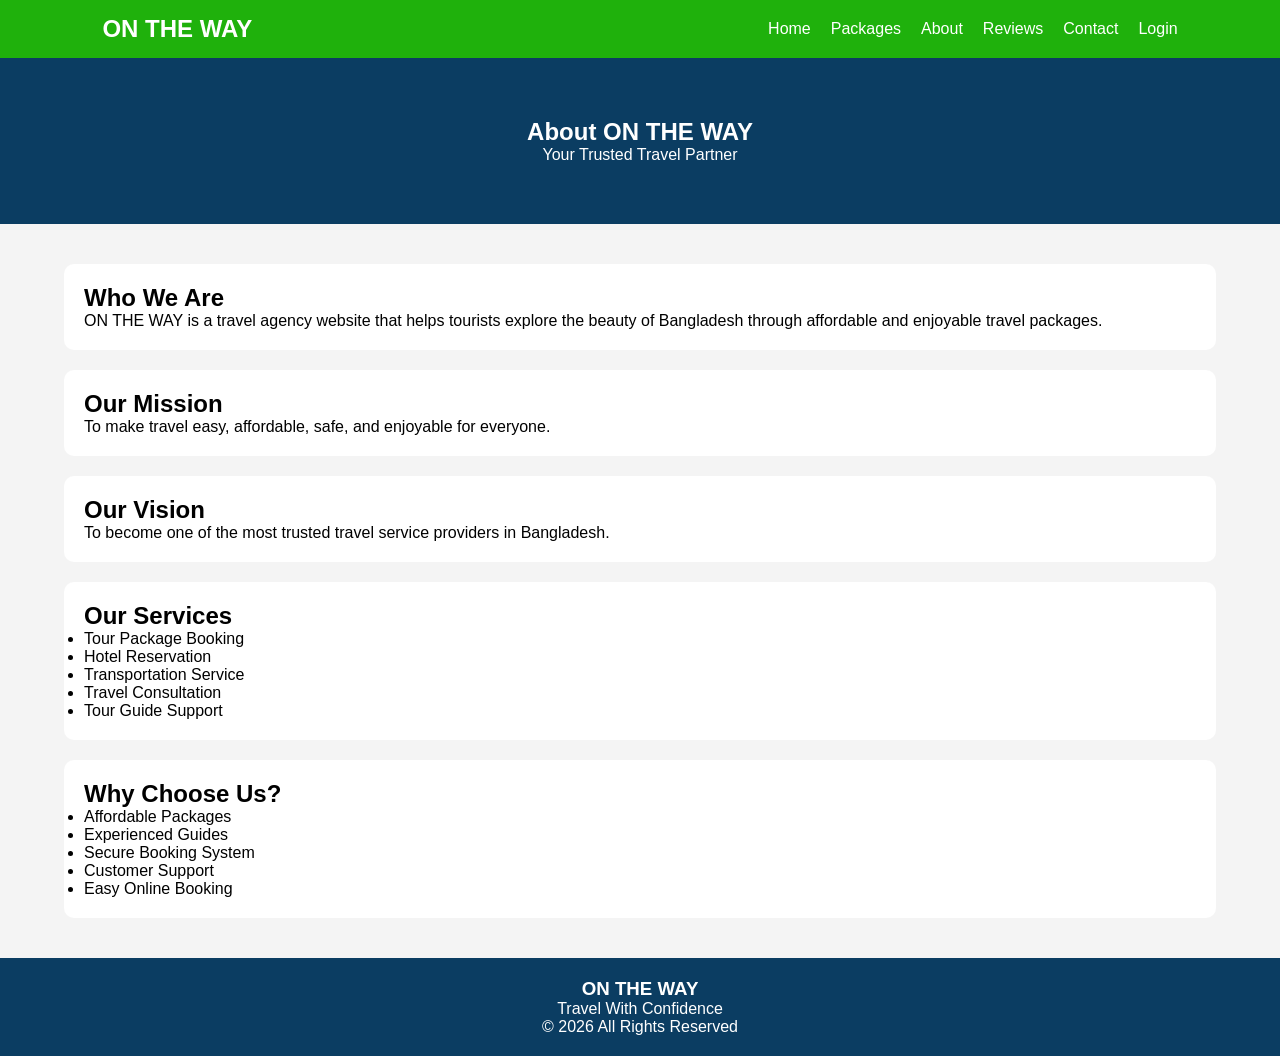
<file: about.html>
<!DOCTYPE html>
<html lang="en">
<head>
    <meta charset="UTF-8">
    <meta name="viewport" content="width=device-width, initial-scale=1.0">
    <title>About Us - ON THE WAY</title>

    <link rel="stylesheet" href="./css/style.css">
</head>
<body>

<nav>
    <div class="logo">ON THE WAY</div>

    <ul id="navLinks">
        <li><a href="index.html">Home</a></li>
        <li><a href="packages.html">Packages</a></li>
        <li><a href="about.html">About</a></li>
        <li><a href="reviews.html">Reviews</a></li>
        <li><a href="contact.html">Contact</a></li>
        <li><a href="login.html">Login</a></li>
    </ul>

    <button class="menu-btn" onclick="toggleMenu()">☰</button>
</nav>

<section class="about-header">

    <h1>About ON THE WAY</h1>

    <p>
        Your Trusted Travel Partner
    </p>

</section>

<section class="about-section">

    <div class="about-card">

        <h2>Who We Are</h2>

        <p>
            ON THE WAY is a travel agency website
            that helps tourists explore the beauty
            of Bangladesh through affordable and
            enjoyable travel packages.
        </p>

    </div>

    <div class="about-card">

        <h2>Our Mission</h2>

        <p>
            To make travel easy, affordable,
            safe, and enjoyable for everyone.
        </p>

    </div>

    <div class="about-card">

        <h2>Our Vision</h2>

        <p>
            To become one of the most trusted
            travel service providers in Bangladesh.
        </p>

    </div>

    <div class="about-card">

        <h2>Our Services</h2>

        <ul>
            <li>Tour Package Booking</li>
            <li>Hotel Reservation</li>
            <li>Transportation Service</li>
            <li>Travel Consultation</li>
            <li>Tour Guide Support</li>
        </ul>

    </div>

    <div class="about-card">

        <h2>Why Choose Us?</h2>

        <ul>
            <li>Affordable Packages</li>
            <li>Experienced Guides</li>
            <li>Secure Booking System</li>
            <li>Customer Support</li>
            <li>Easy Online Booking</li>
        </ul>

    </div>

</section>

<footer>

    <h3>ON THE WAY</h3>

    <p>Travel With Confidence</p>

    <p>
        © 2026 All Rights Reserved
    </p>

</footer>

<script src="js/script.js"></script>

</body>
</html>
</file>
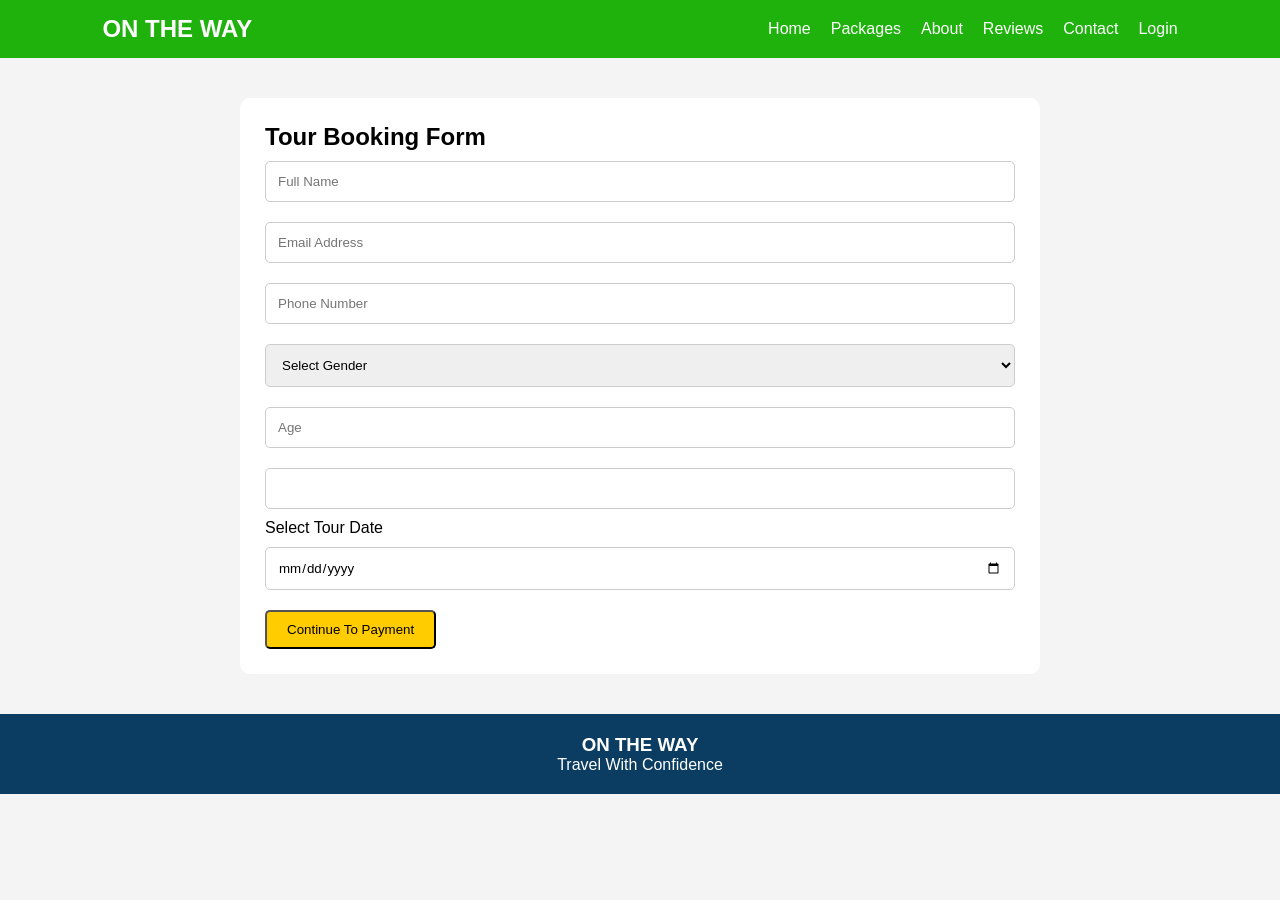
<file: booking.html>
<!DOCTYPE html>
<html lang="en">
<head>
    <meta charset="UTF-8">
    <meta name="viewport" content="width=device-width, initial-scale=1.0">
    <title>Book Tour - ON THE WAY</title>

    <link rel="stylesheet" href="./css/style.css">
</head>
<body>

<nav>
    <div class="logo">ON THE WAY</div>

    <ul id="navLinks">
        <li><a href="index.html">Home</a></li>
        <li><a href="packages.html">Packages</a></li>
        <li><a href="about.html">About</a></li>
        <li><a href="reviews.html">Reviews</a></li>
        <li><a href="contact.html">Contact</a></li>
        <li><a href="login.html">Login</a></li>
    </ul>

    <button class="menu-btn" onclick="toggleMenu()">☰</button>
</nav>

<div class="form-container">

    <h2>Tour Booking Form</h2>

    <form id="bookingForm">

        <input
            type="text"
            id="name"
            placeholder="Full Name"
            required
        >

        <input
            type="email"
            id="email"
            placeholder="Email Address"
            required
        >

        <input
            type="text"
            id="phone"
            placeholder="Phone Number"
            required
        >

        <select id="gender" required>

            <option value="">
                Select Gender
            </option>

            <option value="Male">
                Male
            </option>

            <option value="Female">
                Female
            </option>

        </select>

        <input
            type="number"
            id="age"
            placeholder="Age"
            required
        >

        <input
            type="text"
            id="package"
            readonly
        >

        <label>
            Select Tour Date
        </label>

        <input
            type="date"
            id="tourDate"
            required
        >

        <button
            type="submit"
            class="btn">
            Continue To Payment
        </button>

    </form>

</div>

<footer>
    <h3>ON THE WAY</h3>
    <p>Travel With Confidence</p>
</footer>

<script src="js/script.js"></script>

</body>
</html>
</file>
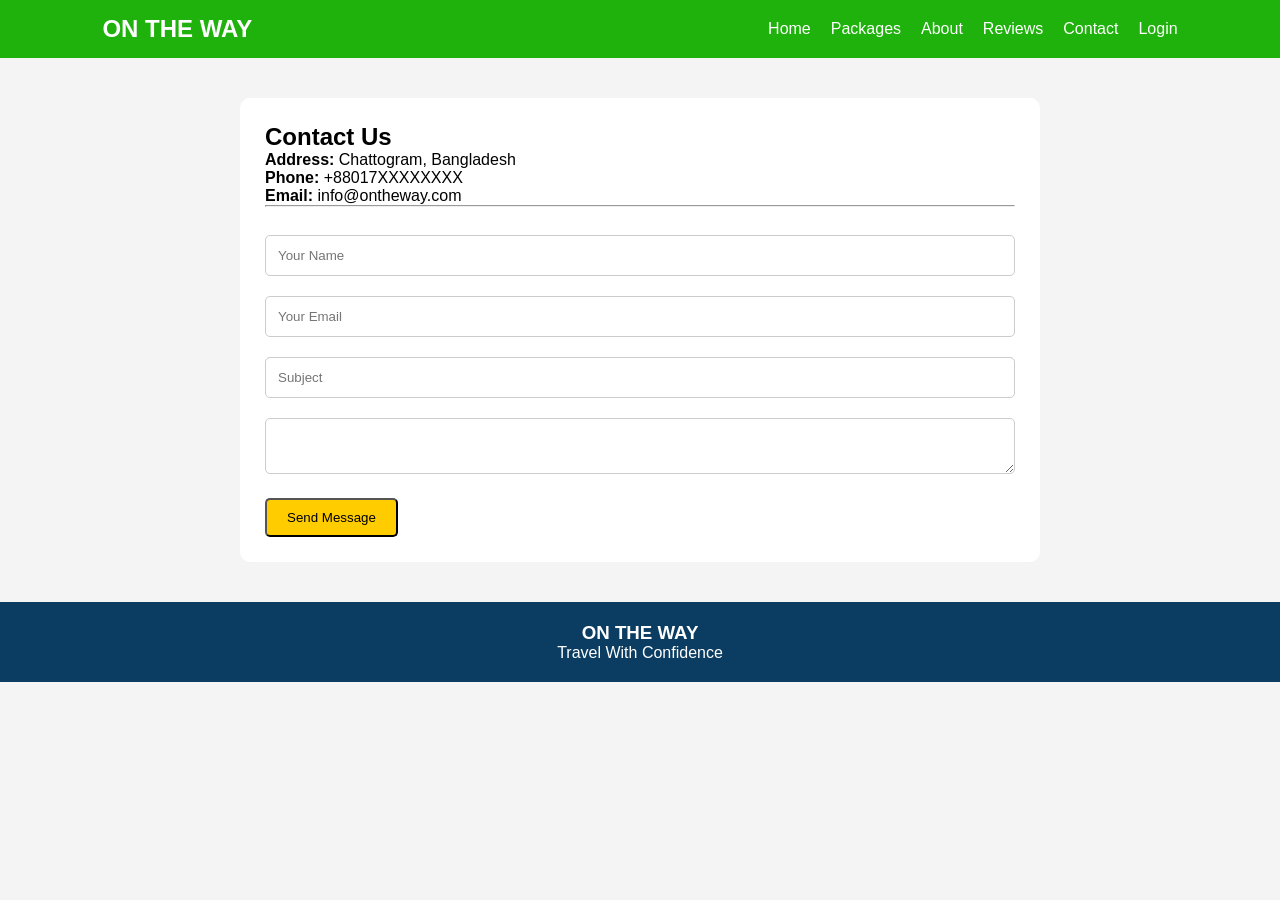
<file: contact.html>
<!DOCTYPE html>
<html lang="en">
<head>
    <meta charset="UTF-8">
    <meta name="viewport" content="width=device-width, initial-scale=1.0">
    <title>Contact Us - ON THE WAY</title>

    <link rel="stylesheet" href="./css/style.css">
</head>
<body>

<nav>
    <div class="logo">ON THE WAY</div>

    <ul id="navLinks">
        <li><a href="index.html">Home</a></li>
        <li><a href="packages.html">Packages</a></li>
        <li><a href="about.html">About</a></li>
        <li><a href="reviews.html">Reviews</a></li>
        <li><a href="contact.html">Contact</a></li>
        <li><a href="login.html">Login</a></li>
    </ul>

    <button class="menu-btn" onclick="toggleMenu()">☰</button>
</nav>

<div class="contact-container">

    <h2>Contact Us</h2>

    <p><strong>Address:</strong> Chattogram, Bangladesh</p>
    <p><strong>Phone:</strong> +88017XXXXXXXX</p>
    <p><strong>Email:</strong> info@ontheway.com</p>

    <hr><br>

    <input
        type="text"
        id="contactName"
        placeholder="Your Name"
    >

    <input
        type="email"
        id="contactEmail"
        placeholder="Your Email"
    >

    <input
        type="text"
        id="contactSubject"
        placeholder="Subject"
    >

    <textarea
        id="contactMessage"
        placeholder="Write Your Message">
    </textarea>

    <button
        class="btn"
        onclick="submitContactForm()">
        Send Message
    </button>

</div>

<footer>
    <h3>ON THE WAY</h3>
    <p>Travel With Confidence</p>
</footer>

<script src="js/script.js"></script>

</body>
</html>
</file>
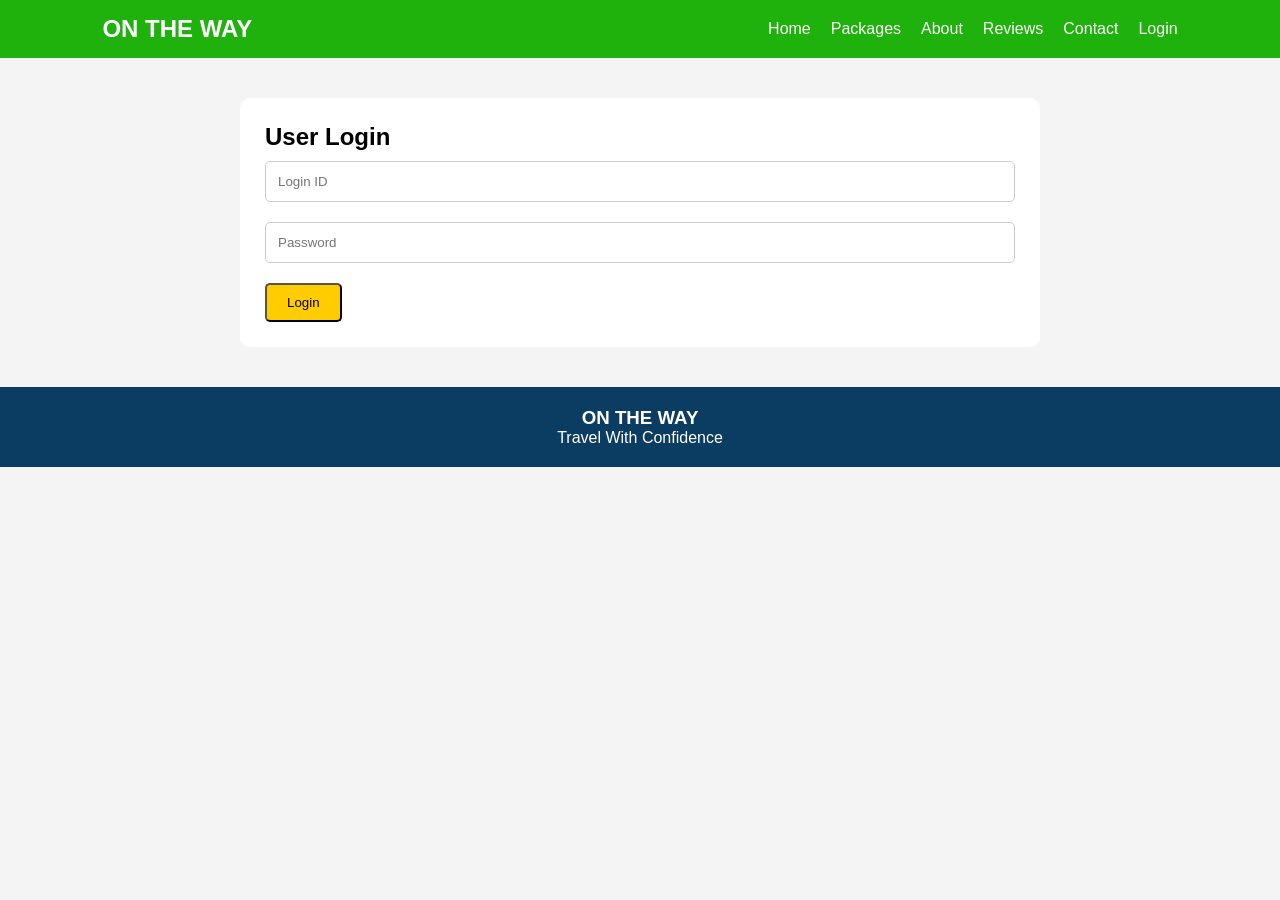
<file: dashboard.html>
<!DOCTYPE html>
<html lang="en">
<head>
    <meta charset="UTF-8">
    <meta name="viewport" content="width=device-width, initial-scale=1.0">
    <title>Dashboard - ON THE WAY</title>

    <link rel="stylesheet" href="./css/style.css">
</head>
<body>

<nav>
    <div class="logo">ON THE WAY</div>

    <ul id="navLinks">
        <li><a href="index.html">Home</a></li>
        <li><a href="packages.html">Packages</a></li>
        <li><a href="about.html">About</a></li>
        <li><a href="reviews.html">Reviews</a></li>
        <li><a href="contact.html">Contact</a></li>
    </ul>

    <button class="menu-btn" onclick="toggleMenu()">☰</button>
</nav>

<div class="dashboard-container">

    <h2>User Dashboard</h2>

    <div id="dashboardContent">

    </div>

    <br>

    <button
        class="btn"
        onclick="logoutUser()">
        Logout
    </button>

</div>

<footer>
    <h3>ON THE WAY</h3>
    <p>Travel With Confidence</p>
</footer>

<script src="js/script.js"></script>

</body>
</html>
</file>
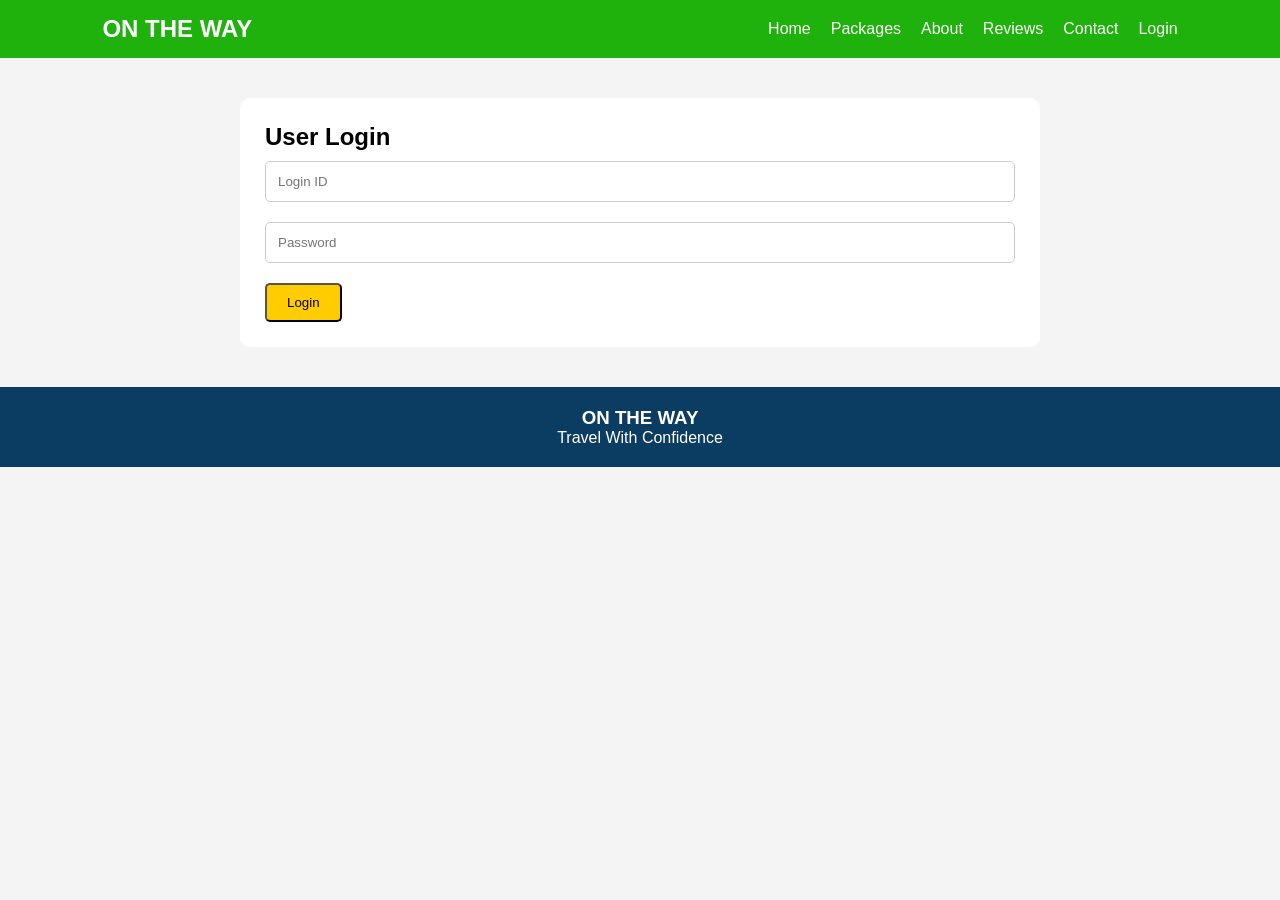
<file: login.html>
<!DOCTYPE html>
<html lang="en">
<head>
    <meta charset="UTF-8">
    <meta name="viewport" content="width=device-width, initial-scale=1.0">
    <title>Login - ON THE WAY</title>

    <link rel="stylesheet" href="./css/style.css">
</head>
<body>

<nav>
    <div class="logo">ON THE WAY</div>

    <ul id="navLinks">
        <li><a href="index.html">Home</a></li>
        <li><a href="packages.html">Packages</a></li>
        <li><a href="about.html">About</a></li>
        <li><a href="reviews.html">Reviews</a></li>
        <li><a href="contact.html">Contact</a></li>
        <li><a href="login.html">Login</a></li>
    </ul>

    <button class="menu-btn" onclick="toggleMenu()">☰</button>
</nav>

<div class="login-container">

    <h2>User Login</h2>

    <input
        type="text"
        id="loginId"
        placeholder="Login ID"
    >

    <input
        type="password"
        id="password"
        placeholder="Password"
    >

    <button
        class="btn"
        onclick="loginUser()">
        Login
    </button>

</div>

<footer>
    <h3>ON THE WAY</h3>
    <p>Travel With Confidence</p>
</footer>

<script src="js/script.js"></script>

</body>
</html>
</file>
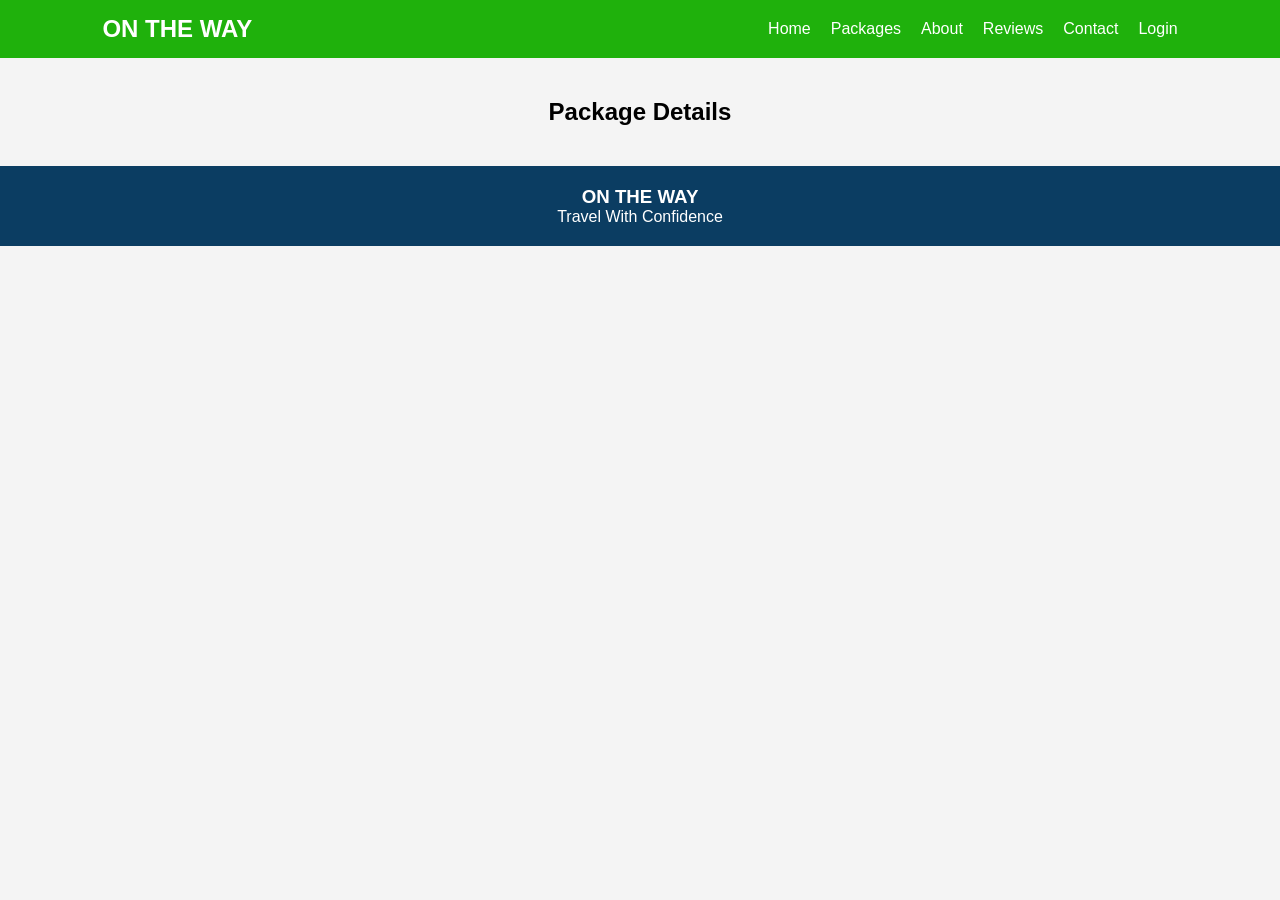
<file: package-details.html>
<!DOCTYPE html>
<html lang="en">
<head>
    <meta charset="UTF-8">
    <meta name="viewport" content="width=device-width, initial-scale=1.0">
    <title>Package Details - ON THE WAY</title>

    <link rel="stylesheet" href="./css/style.css">
</head>
<body>

<nav>
    <div class="logo">ON THE WAY</div>

    <ul id="navLinks">
        <li><a href="index.html">Home</a></li>
        <li><a href="packages.html">Packages</a></li>
        <li><a href="about.html">About</a></li>
        <li><a href="reviews.html">Reviews</a></li>
        <li><a href="contact.html">Contact</a></li>
        <li><a href="login.html">Login</a></li>
    </ul>

    <button class="menu-btn" onclick="toggleMenu()">☰</button>
</nav>

<section class="destinations">

    <h2>Package Details</h2>

    <div id="packageDetails"></div>

</section>

<footer>
    <h3>ON THE WAY</h3>
    <p>Travel With Confidence</p>
</footer>

<script src="js/script.js"></script>

</body>
</html>
</file>
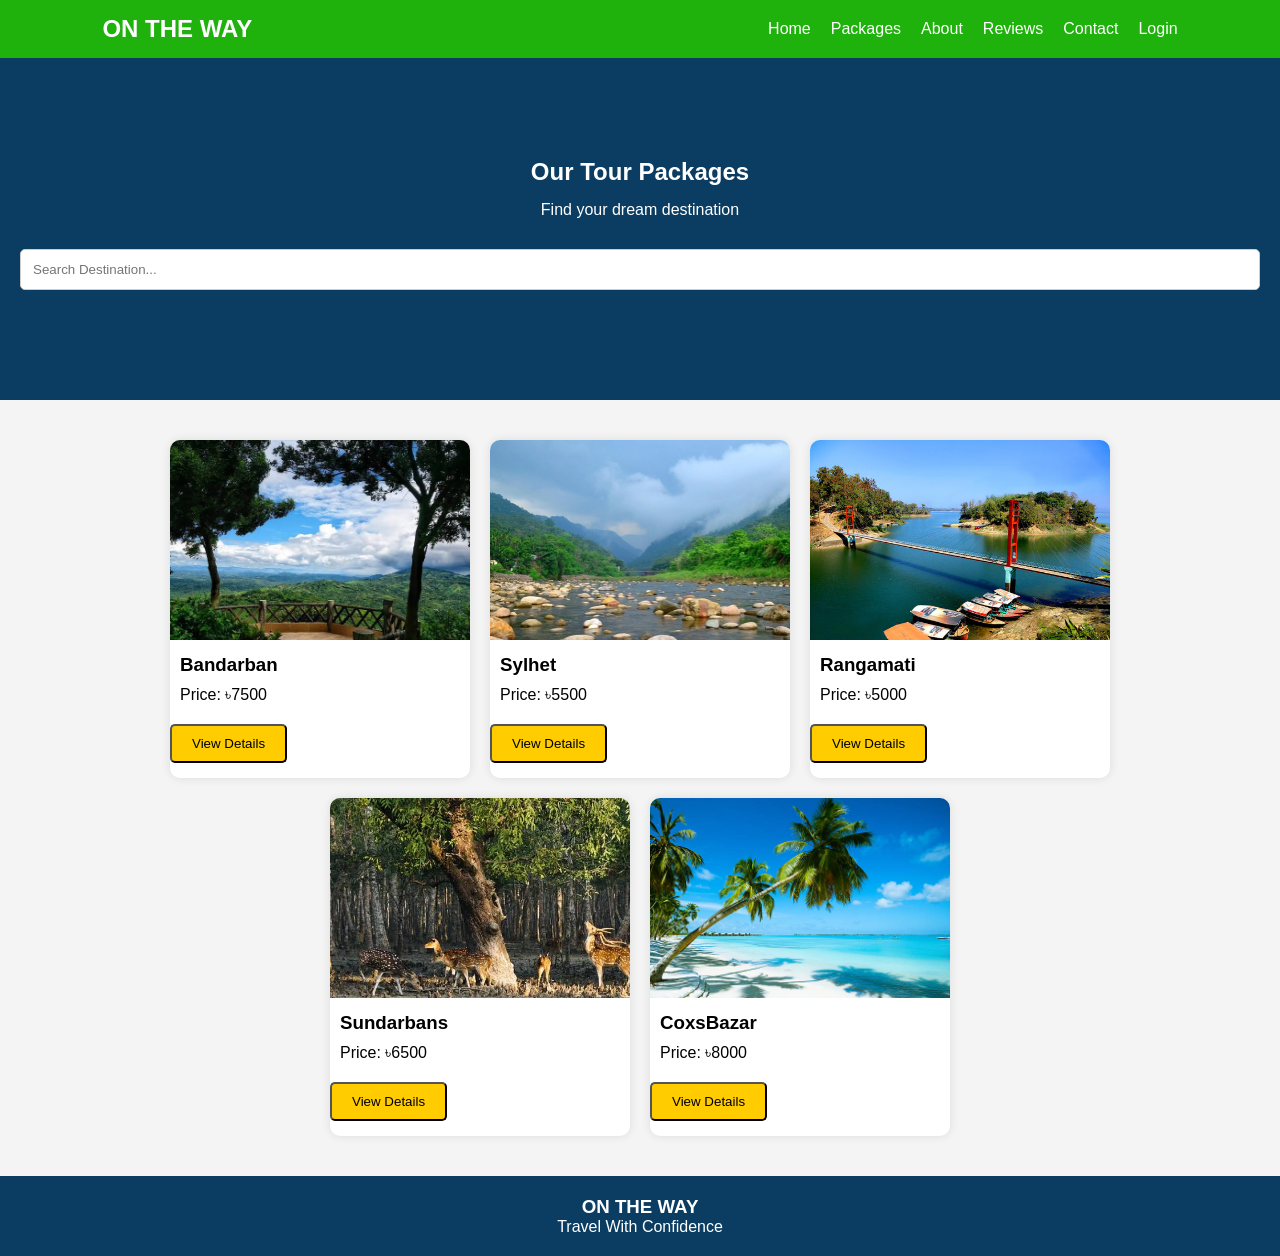
<file: packages.html>
<!DOCTYPE html>
<html lang="en">
<head>
    <meta charset="UTF-8">
    <meta name="viewport" content="width=device-width, initial-scale=1.0">
    <title>Tour Packages - ON THE WAY</title>

    <link rel="stylesheet" href="./css/style.css">
</head>
<body>

<nav>
    <div class="logo">ON THE WAY</div>

    <ul id="navLinks">
        <li><a href="index.html">Home</a></li>
        <li><a href="packages.html">Packages</a></li>
        <li><a href="about.html">About</a></li>
        <li><a href="reviews.html">Reviews</a></li>
        <li><a href="contact.html">Contact</a></li>
        <li><a href="login.html">Login</a></li>
    </ul>

    <button class="menu-btn" onclick="toggleMenu()">☰</button>
</nav>

<section class="hero">
    <h1>Our Tour Packages</h1>
    <p>Find your dream destination</p>

    <input
        type="text"
        id="searchInput"
        placeholder="Search Destination..."
        onkeyup="searchPackage()"
    >

    <h3 id="notFoundMessage"></h3>
</section>

<section class="destinations">

    <div class="card-container">

        <div class="card package-card">
            <img src="images/bandarban.jpg" alt="bandarban">
            <h3>Bandarban</h3>
            <p>Price: ৳7500</p>

            <button
                class="btn"
                onclick="viewDetails('Bandarban')">
                View Details
            </button>
        </div>

        <div class="card package-card">
            <img src="images/sylhet.jpg" alt="sylhet">
            <h3>Sylhet</h3>
            <p>Price: ৳5500</p>

            <button
                class="btn"
                onclick="viewDetails('Sylhet')">
                View Details
            </button>
        </div>

        <div class="card package-card">
            <img src="images/rangamati.jpg" alt="Rangamati">
            <h3>Rangamati</h3>
            <p>Price: ৳5000</p>

            <button
                class="btn"
                onclick="viewDetails('Rangamati')">
                View Details
            </button>
        </div>

        <div class="card package-card">
            <img src="images/sundarbans.jpg" alt="sundarbans">
            <h3>Sundarbans</h3>
            <p>Price: ৳6500</p>

            <button
                class="btn"
                onclick="viewDetails('Sundarbans')">
                View Details
            </button>
        </div>

        <div class="card package-card">
            <img src="images/coxsbazar.jpg" alt="CoxsBazar">
            <h3>CoxsBazar</h3>
            <p>Price: ৳8000</p>

            <button
                class="btn"
                onclick="viewDetails('CoxsBazar')">
                View Details
            </button>
        </div>

    </div>

</section>

<footer>
    <h3>ON THE WAY</h3>
    <p>Travel With Confidence</p>
</footer>

<script src="js/script.js"></script>

</body>
</html>
</file>
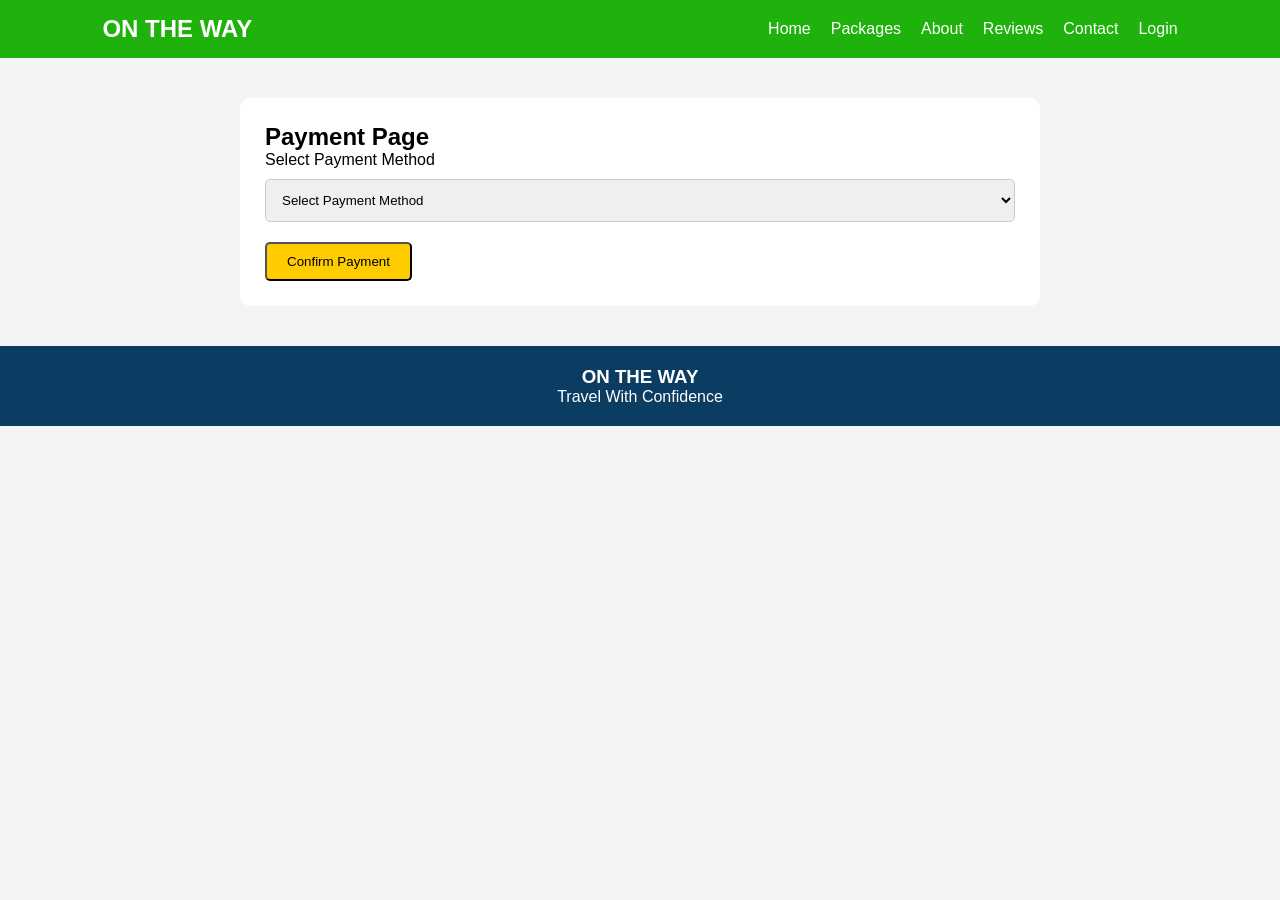
<file: payment.html>
<!DOCTYPE html>
<html lang="en">
<head>
    <meta charset="UTF-8">
    <meta name="viewport" content="width=device-width, initial-scale=1.0">
    <title>Payment - ON THE WAY</title>

    <link rel="stylesheet" href="./css/style.css">
</head>
<body>

<nav>
    <div class="logo">ON THE WAY</div>

    <ul id="navLinks">
        <li><a href="index.html">Home</a></li>
        <li><a href="packages.html">Packages</a></li>
        <li><a href="about.html">About</a></li>
        <li><a href="reviews.html">Reviews</a></li>
        <li><a href="contact.html">Contact</a></li>
        <li><a href="login.html">Login</a></li>
    </ul>

    <button class="menu-btn" onclick="toggleMenu()">☰</button>
</nav>

<div class="payment-container">

    <h2>Payment Page</h2>

    <label>Select Payment Method</label>

    <select id="paymentMethod">

        <option value="">
            Select Payment Method
        </option>

        <option value="Bitcoin">
            Bitcoin
        </option>

        <option value="Crypto">
            Crypto
        </option>

        <option value="Bank">
            Bank
        </option>

        <option value="Card">
            Debit/Credit Card
        </option>

    </select>

    <button
        class="btn"
        onclick="confirmPayment()">
        Confirm Payment
    </button>

    <div id="paymentResult"></div>

</div>

<footer>
    <h3>ON THE WAY</h3>
    <p>Travel With Confidence</p>
</footer>

<script src="js/script.js"></script>

</body>
</html>
</file>
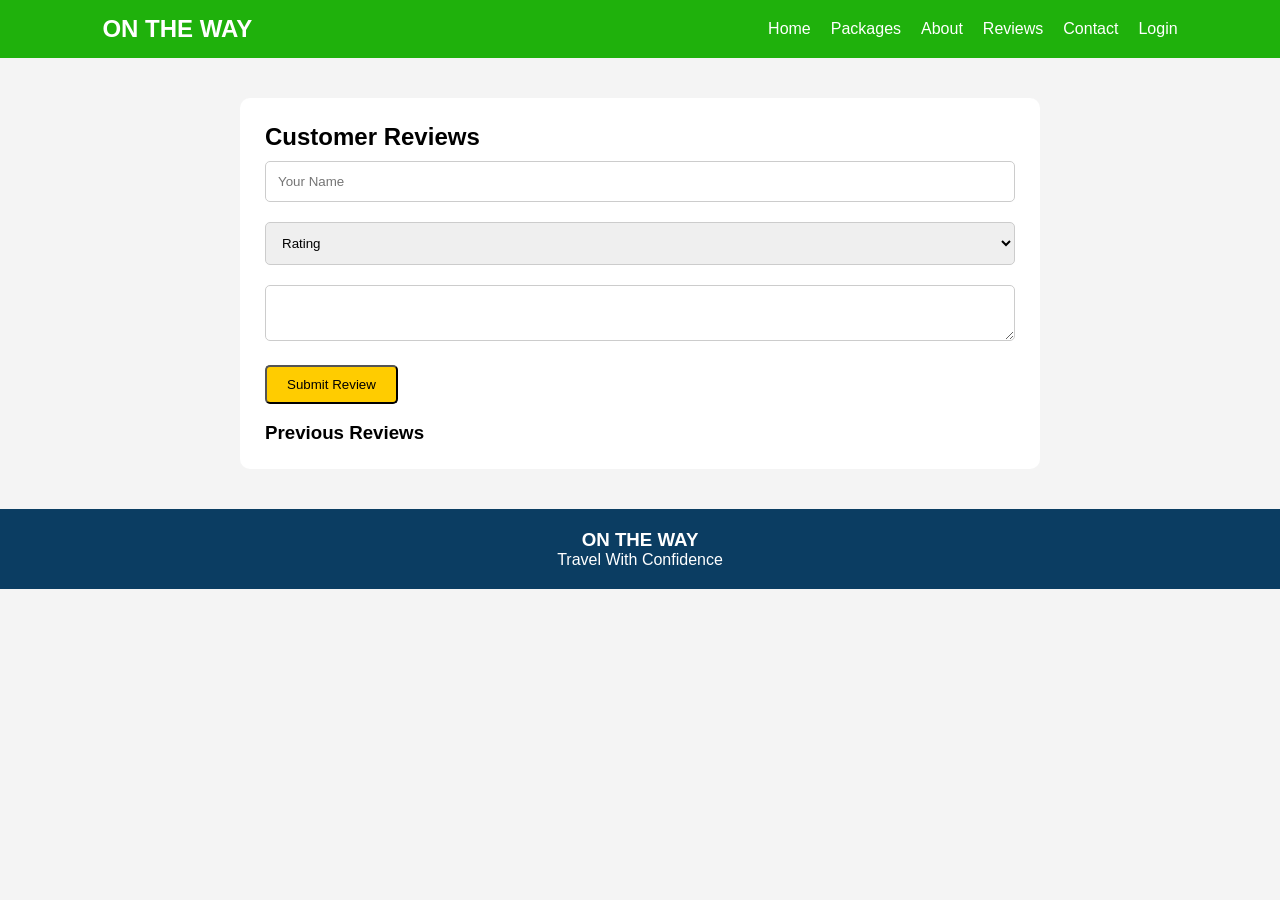
<file: reviews.html>
<!DOCTYPE html>
<html lang="en">
<head>
    <meta charset="UTF-8">
    <meta name="viewport" content="width=device-width, initial-scale=1.0">
    <title>Reviews - ON THE WAY</title>

    <link rel="stylesheet" href="./css/style.css">
</head>
<body>

<nav>
    <div class="logo">ON THE WAY</div>

    <ul id="navLinks">
        <li><a href="index.html">Home</a></li>
        <li><a href="packages.html">Packages</a></li>
        <li><a href="about.html">About</a></li>
        <li><a href="reviews.html">Reviews</a></li>
        <li><a href="contact.html">Contact</a></li>
        <li><a href="login.html">Login</a></li>
    </ul>

    <button class="menu-btn" onclick="toggleMenu()">☰</button>
</nav>

<div class="reviews-container">

    <h2>Customer Reviews</h2>

    <input
        type="text"
        id="reviewName"
        placeholder="Your Name"
    >

    <select id="reviewRating">

        <option value="">
            Rating
        </option>

        <option value="5">
            ⭐⭐⭐⭐⭐
        </option>

        <option value="4">
            ⭐⭐⭐⭐
        </option>

        <option value="3">
            ⭐⭐⭐
        </option>

        <option value="2">
            ⭐⭐
        </option>

        <option value="1">
            ⭐
        </option>

    </select>

    <textarea
        id="reviewText"
        placeholder="Write Your Review">
    </textarea>

    <button
        class="btn"
        onclick="addReview()">
        Submit Review
    </button>

    <br><br>

    <div id="reviewList">

        <h3>Previous Reviews</h3>

    </div>

</div>

<footer>
    <h3>ON THE WAY</h3>
    <p>Travel With Confidence</p>
</footer>

<script src="js/script.js"></script>

<script>
let reviews =
JSON.parse(
localStorage.getItem("reviews")
) || [];

let reviewList =
document.getElementById(
"reviewList"
);

reviews.forEach(function(review){

reviewList.innerHTML += `

<div class="card">

<h3>${review.name}</h3>

<p>
Rating:
${review.rating}/5
</p>

<p>
${review.text}
</p>

</div>

`;

});
</script>

</body>
</html>
</file>
<file: css/style.css>
*{
    margin:0;
    padding:0;
    box-sizing:border-box;
    font-family:Arial, sans-serif;
}

body{
    background:#f4f4f4;
}

/* Navbar */

nav{
    background:#1fb10c;
    color:white;
    padding:15px 8%;
    display:flex;
    justify-content:space-between;
    align-items:center;
}

.logo{
    font-size:24px;
    font-weight:bold;
}

nav ul{
    display:flex;
    list-style:none;
}

nav ul li{
    margin-left:20px;
}

nav ul li a{
    color:white;
    text-decoration:none;
}

.menu-btn{
    display:none;
}

/* Buttons */

.btn{
    display:inline-block;
    background:#ffcc00;
    color:black;
    padding:10px 20px;
    text-decoration:none;
    border-radius:5px;
    margin-top:10px;
}

/* Hero */

.hero{
    text-align:center;
    padding:100px 20px;
    background:#0b3d62;
    color:white;
}

.hero h1{
    margin-bottom:15px;
}

.hero p{
    margin-bottom:20px;
}

/* Cards */

.destinations{
    width:90%;
    margin:40px auto;
}

.destinations h2{
    text-align:center;
    margin-bottom:25px;
}

.card-container{
    display:flex;
    gap:20px;
    flex-wrap:wrap;
    justify-content:center;
}

.card{
    width:300px;
    background:white;
    border-radius:10px;
    overflow:hidden;
    box-shadow:0 0 10px rgba(0,0,0,0.1);
    padding-bottom:15px;
}

.card img{
    width:100%;
    height:200px;
    object-fit:cover;
}

.card h3{
    margin:10px;
}

.card p{
    margin:10px;
}

/* Forms */

.form-container,
.login-container,
.payment-container,
.contact-container,
.reviews-container,
.dashboard-container{
    width:90%;
    max-width:800px;
    margin:40px auto;
    background:white;
    padding:25px;
    border-radius:10px;
}

input,
select,
textarea{
    width:100%;
    padding:12px;
    margin:10px 0;
    border:1px solid #ccc;
    border-radius:5px;
}

button{
    cursor:pointer;
}

/* About */

.about-header{
    background:#0b3d62;
    color:white;
    text-align:center;
    padding:60px 20px;
}

.about-section{
    width:90%;
    margin:40px auto;
}

.about-card{
    background:white;
    padding:20px;
    margin-bottom:20px;
    border-radius:10px;
}

/* Footer */

footer{
    background:#0b3d62;
    color:white;
    text-align:center;
    padding:20px;
    margin-top:40px;
}

/* Responsive */

@media(max-width:768px){

    .menu-btn {
        display: block;
        cursor: pointer;
    }

    nav{
        flex-direction:column;
    }

    nav ul{
        flex-direction:column;
        text-align:center;
        margin-top:10px;
    }

    nav ul li{
        margin:10px 0;
    }

    .card{
        width:100%;
    }
}
</file>
